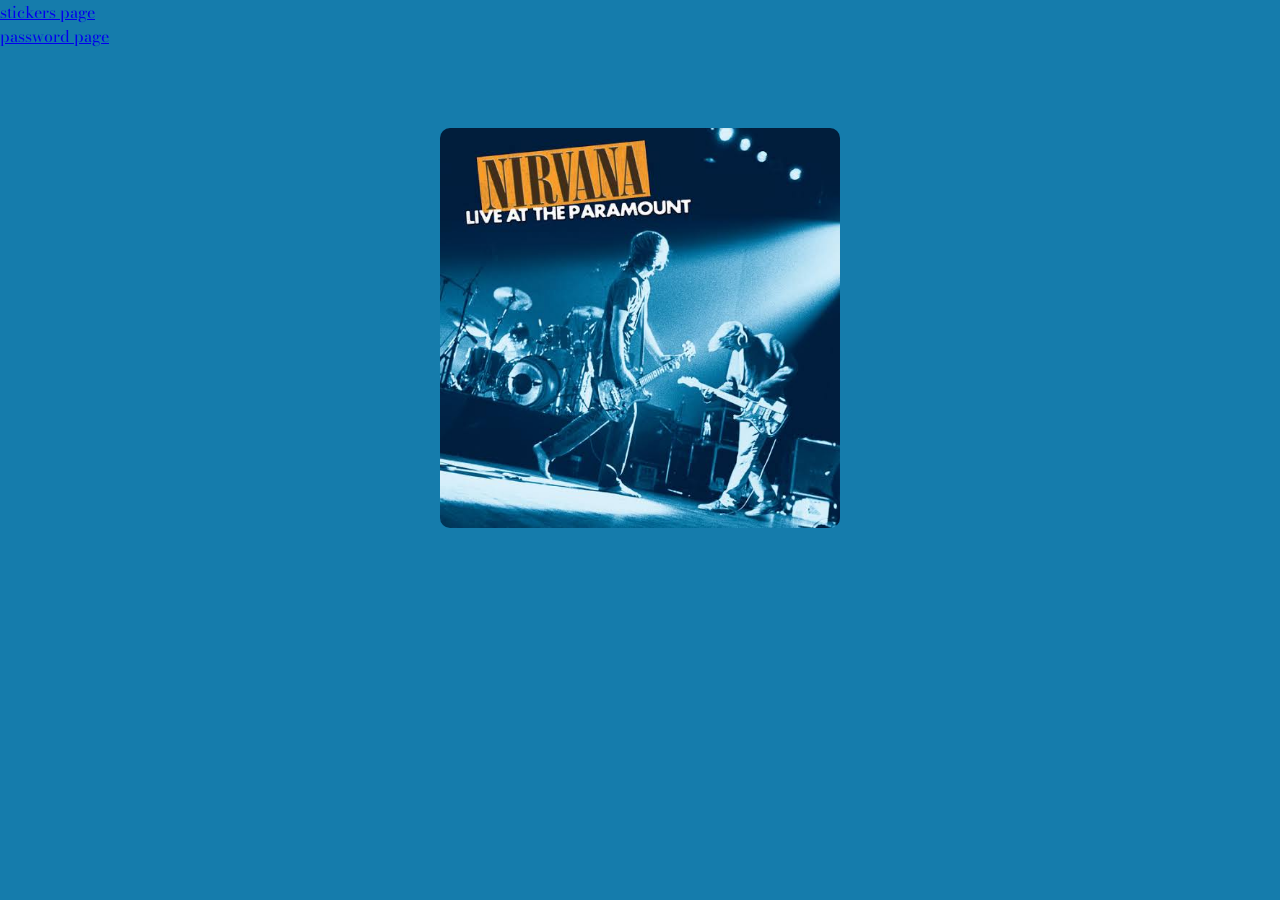
<file: index.html>
<!DOCTYPE html>
<html lang="es">
<head>
    <meta charset="UTF-8">
    <meta name="viewport" content="width=device-width, initial-scale=1.0">
    <title>Document</title>
    <link rel="stylesheet" href="./assets/css/style.css">
</head>
<body class="b1">
    <p><a href="./stickers.html">stickers page</a></p>
    <p><a href="./password.html">password page</a></p>
    <div class="div-1">


    <img src="./assets/img/nirvana.jpg" id="nirvanaimg" alt="Nirvana en concierto">
    </div>
    <script src="./assets/js/script.js"></script>
</body>
</html>
</file>
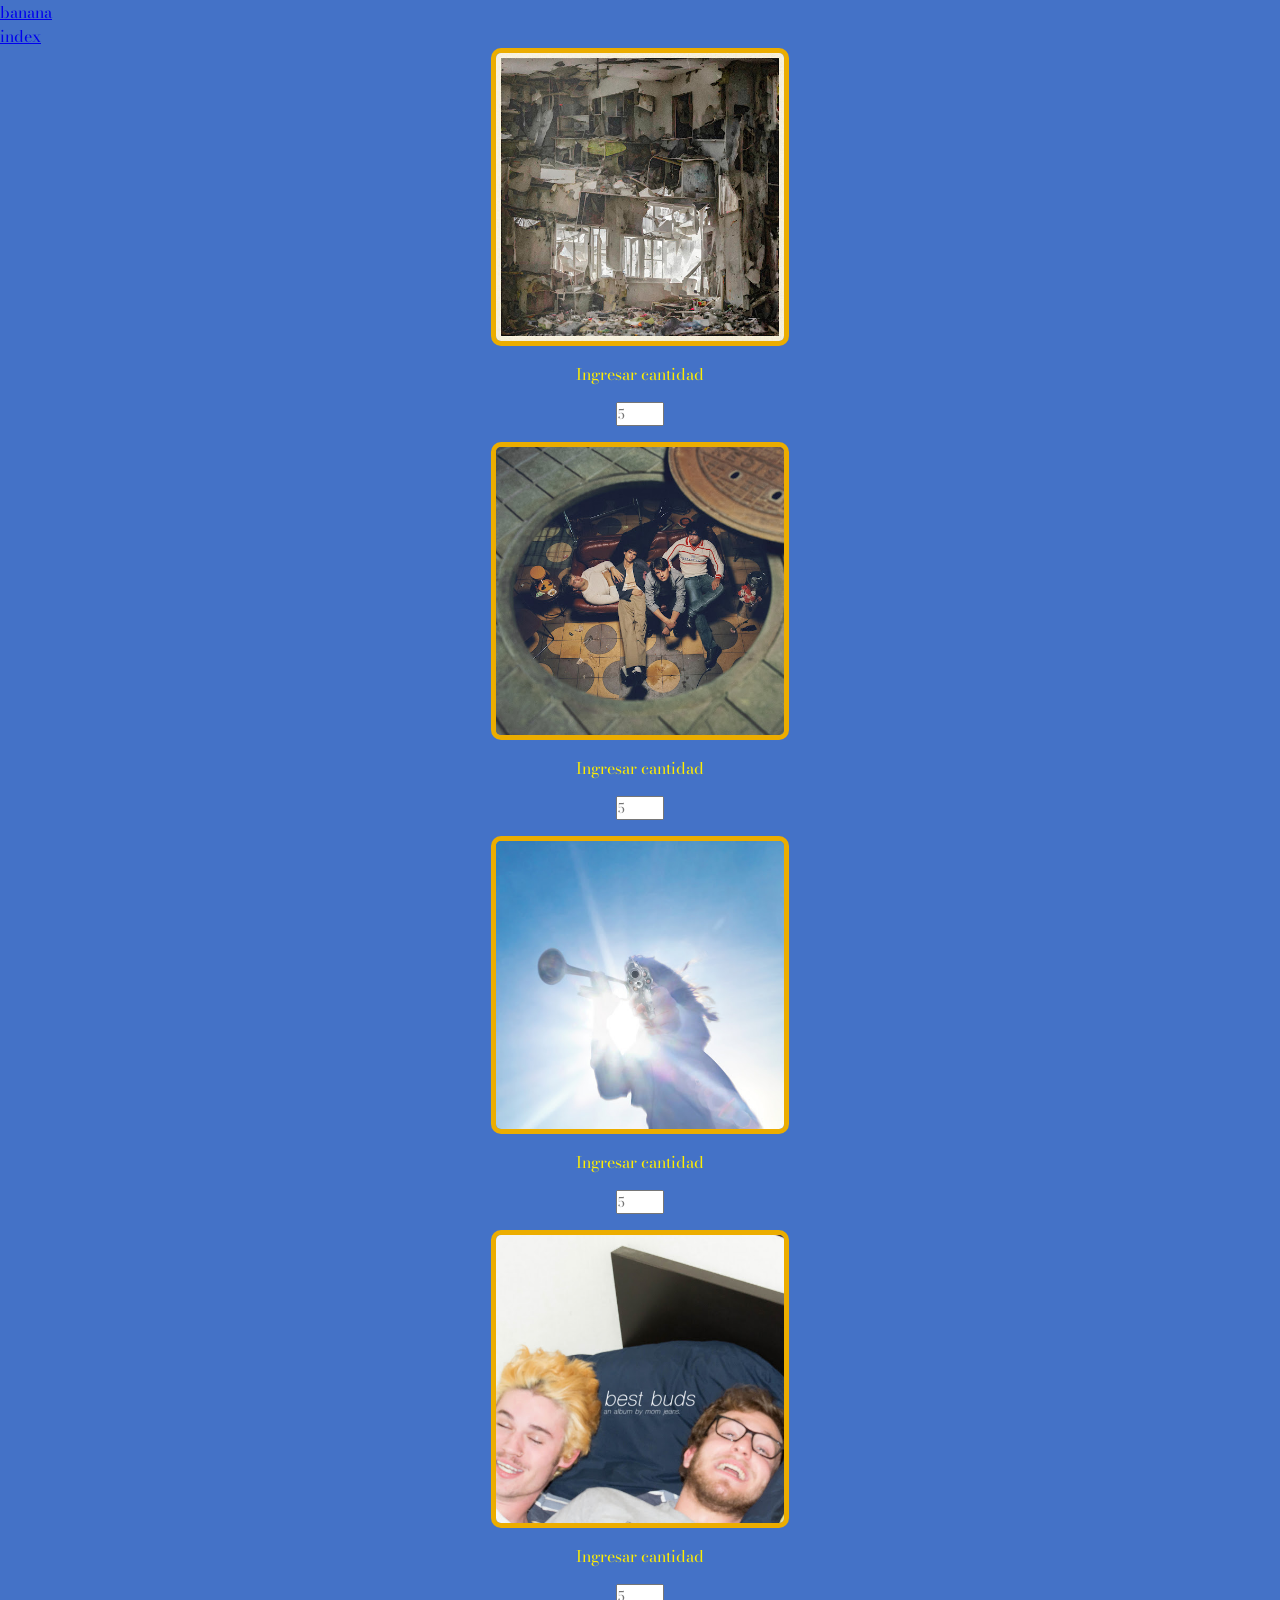
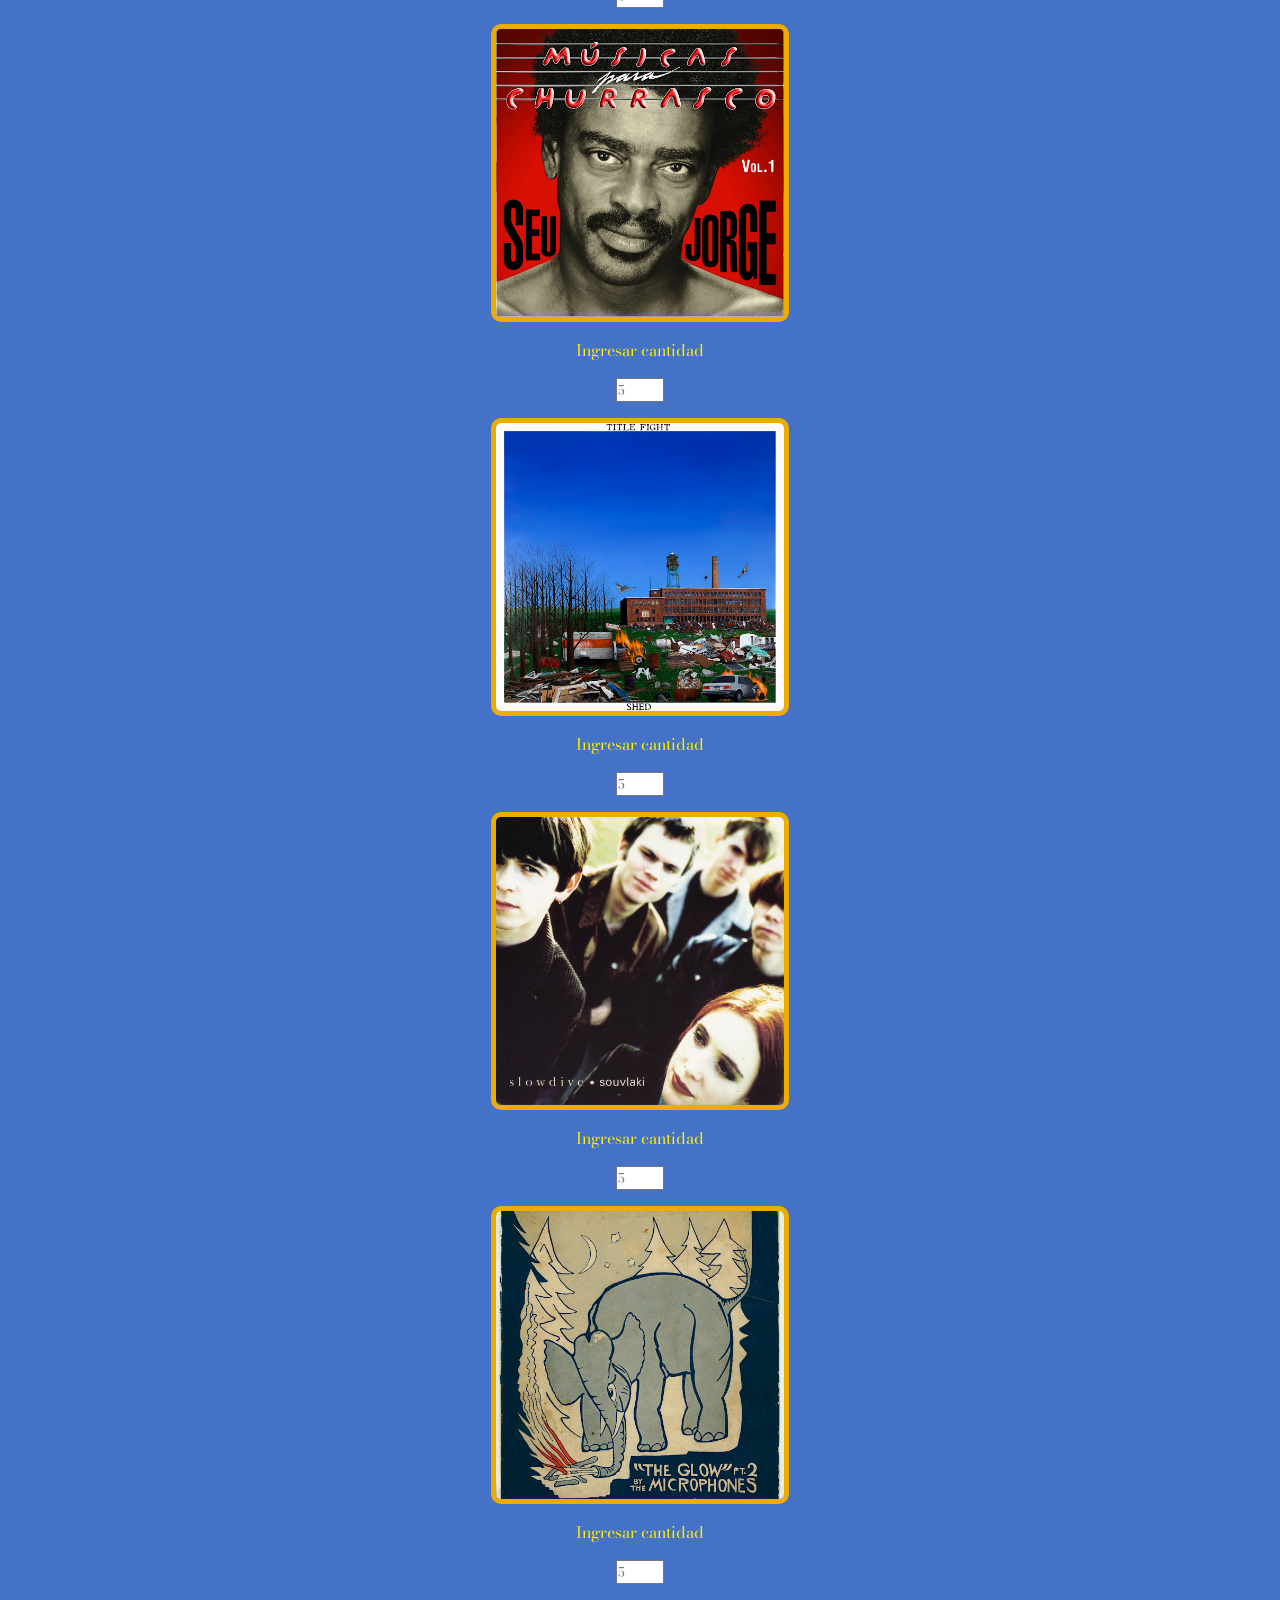
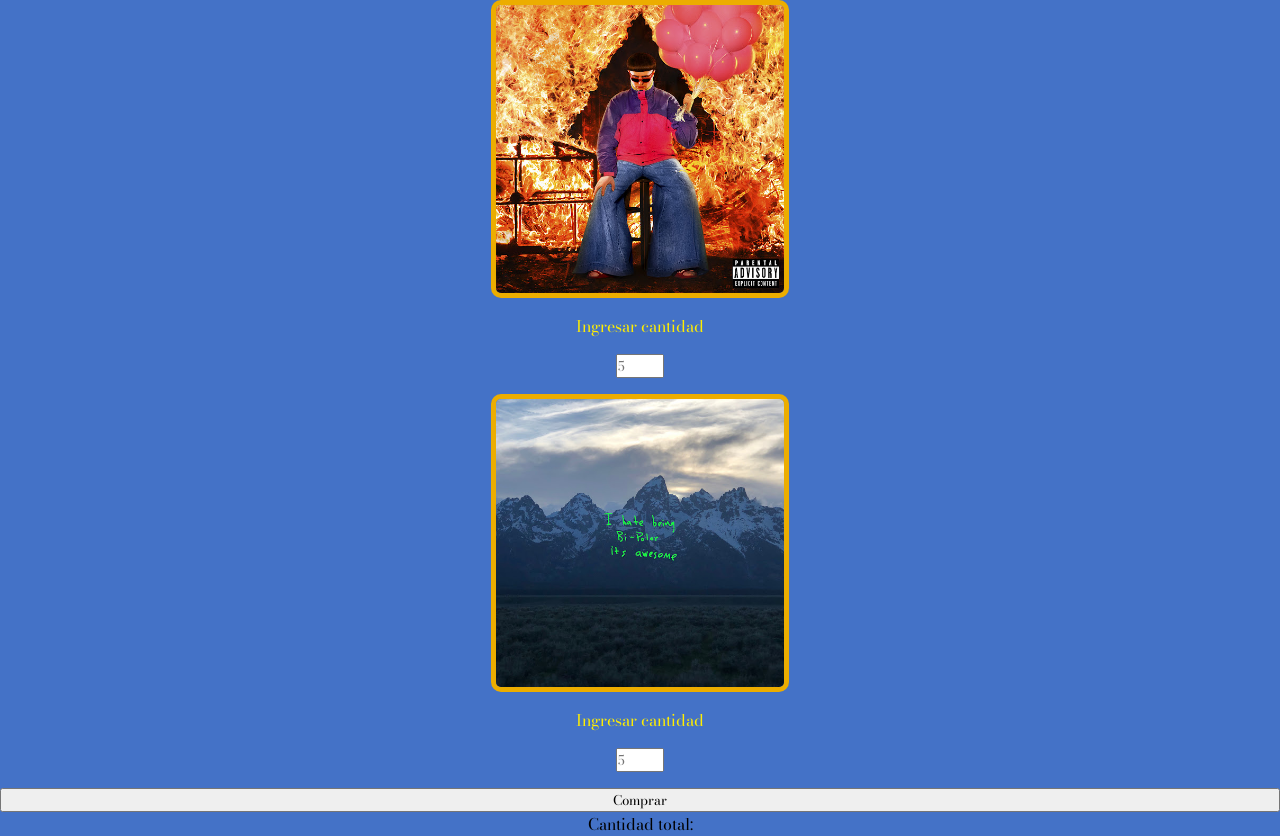
<file: mimi.html>
<!doctype html>
<html lang="en">
  <head>
    <meta charset="UTF-8" />
    <meta name="viewport" content="width=device-width, initial-scale=1.0" />
    <title>Document</title>
    <link rel="stylesheet" href="./assets/css/style.css" />
  </head>
  <body class="b2">
    <p><a href="./banana.html">banana</a></p>
    <p><a href="./index.html">index</a></p>
    <main>
      <div class="page2-grid">
        <article class="card-box">
          <img src="./assets/img/asiamenor.jpg" alt="asia menor" />
          <label for="sticker1">Ingresar cantidad</label>
          <input type="number" id="sticker1" placeholder="5" min="0" max="10" />
        </article>
        <article class="card-box">
          <img src="./assets/img/etpa.jpg" alt="etpa" />
          <label for="sticker2">Ingresar cantidad</label>
          <input type="number" id="sticker2" placeholder="5" min="0" max="10" />
        </article>
        <article class="card-box">
          <img src="./assets/img/geese.jpg" alt="geese" />
          <label for="sticker3">Ingresar cantidad</label>
          <input type="number" id="sticker3" placeholder="5" min="0" max="10" />
        </article>
        <article class="card-box">
          <img src="./assets/img/momjeans.jpg" alt="mom jeans" />
          <label for="sticker4">Ingresar cantidad</label>
          <input type="number" id="sticker4" placeholder="5" min="0" max="10"/>
        </article>
        <article class="card-box">
          <img src="./assets/img/seujorge.jpg" alt="seu jorge" />
          <label for="sticker5">Ingresar cantidad</label>
          <input type="number" id="sticker5" placeholder="5" min="0" max="10"/>
        </article>
        <article class="card-box">
          <img src="./assets/img/shed.jpg" alt="shed" />
          <label for="sticker6">Ingresar cantidad</label>
          <input type="number" id="sticker6" placeholder="5" min="0" max="10"/>
        </article>
        <article class="card-box">
          <img src="./assets/img/souvlaki.jpg" alt="souvlaki" />
          <label for="sticker7">Ingresar cantidad</label>
          <input type="number" id="sticker7" placeholder="5" min="0" max="10"/>
        </article>
        <article class="card-box">
          <img src="./assets/img/theglow.jpg" alt="the glow" />
          <label for="sticker8">Ingresar cantidad</label>
          <input type="number" id="sticker8" placeholder="5" min="0" max="10"/>
        </article>
        <article class="card-box">
          <img src="./assets/img/uisb.jpg" alt="uisb" />
          <label for="sticker9">Ingresar cantidad</label>
          <input type="number" id="sticker9" placeholder="5" min="0" max="10"/>
        </article>
        <article class="card-box">
          <img src="./assets/img/ye.jpg" alt="ye" />
          <label for="sticker10">Ingresar cantidad</label>
          <input type="number" id="sticker10" placeholder="5" min="0" max="10"/>
        </article>
        <button id="btn-total-stickers">Comprar</button>
      </div>
      <p class="result"> Cantidad total: <span id="spanpag2"></span></p>
    </main>
    <script src="./assets/js/stickers.js"></script>
  </body>
</html>
</file>
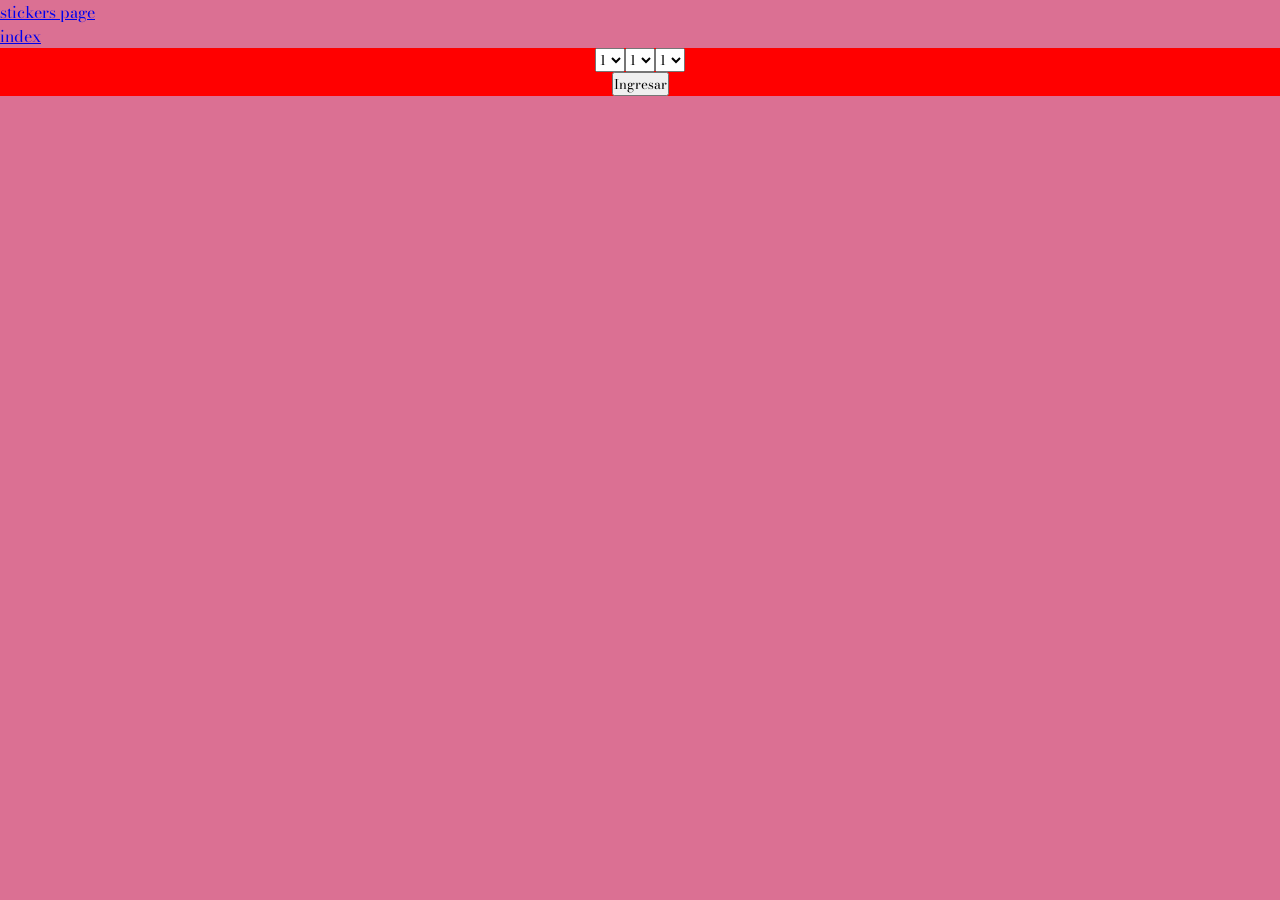
<file: password.html>
<!doctype html>
<html lang="en">
  <head>
    <meta charset="UTF-8" />
    <meta name="viewport" content="width=device-width, initial-scale=1.0" />
    <title>Banana</title>
    <link rel="stylesheet" href="./assets/css/style.css" />
  </head>
  <body class="b3">
    <p><a href="./stickers.html">stickers page</a></p>
    <p><a href="./index.html">index</a></p>

    <main>
      <div class="page2-main">
        <div class="password-selects">
          <select name="select1" id="select1">
            <option value="1">1</option>
            <option value="2">2</option>
            <option value="3">3</option>
            <option value="4">4</option>
            <option value="5">5</option>
            <option value="6">6</option>
            <option value="7">7</option>
            <option value="8">8</option>
            <option value="9">9</option>
          </select>
          <select name="select2" id="select2">
            <option value="1">1</option>
            <option value="2">2</option>
            <option value="3">3</option>
            <option value="4">4</option>
            <option value="5">5</option>
            <option value="6">6</option>
            <option value="7">7</option>
            <option value="8">8</option>
            <option value="9">9</option>
          </select>
          <select name="select3" id="select3">
            <option value="1">1</option>
            <option value="2">2</option>
            <option value="3">3</option>
            <option value="4">4</option>
            <option value="5">5</option>
            <option value="6">6</option>
            <option value="7">7</option>
            <option value="8">8</option>
            <option value="9">9</option>
          </select>
        </div>
        <p id="password-result"></p>
        <button id="btn-password">Ingresar</button>
      </div>
    </main>
    <script src="./assets/js/password.js"></script>
  </body>
</html>
</file>
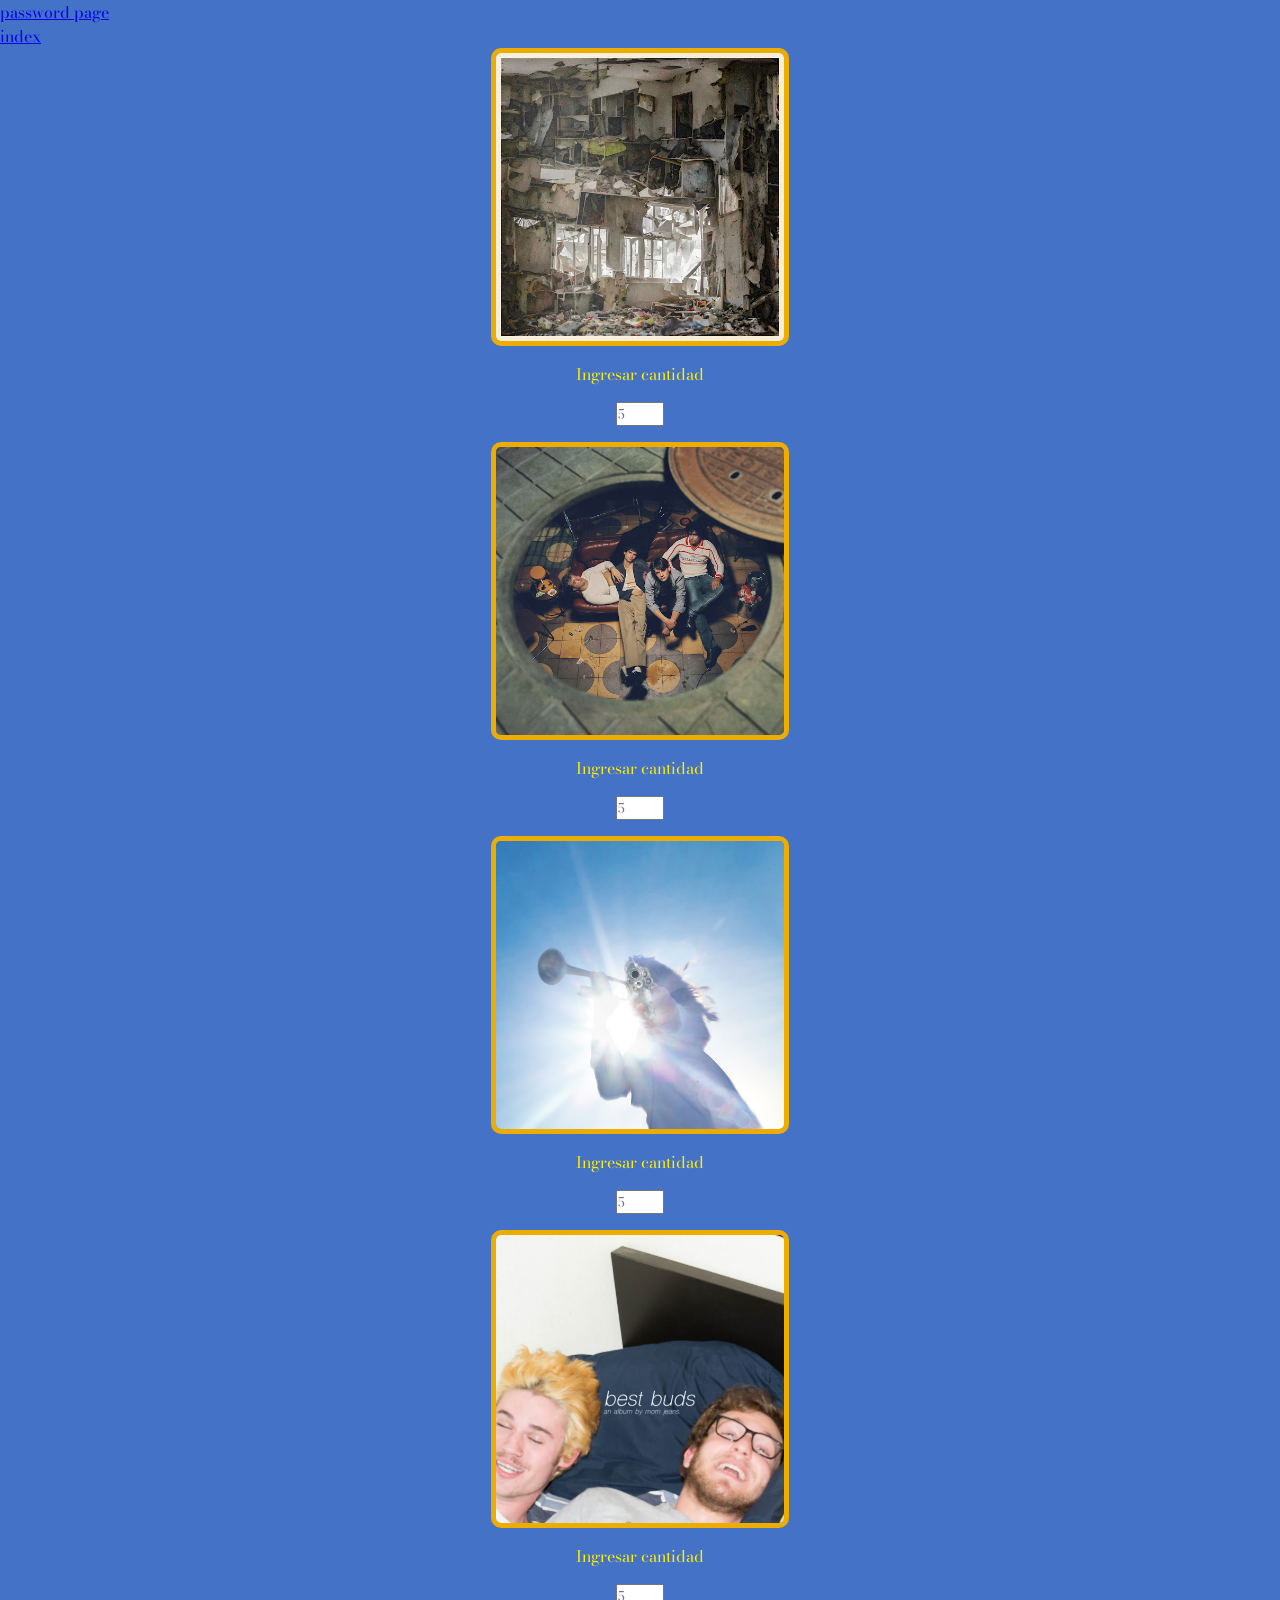
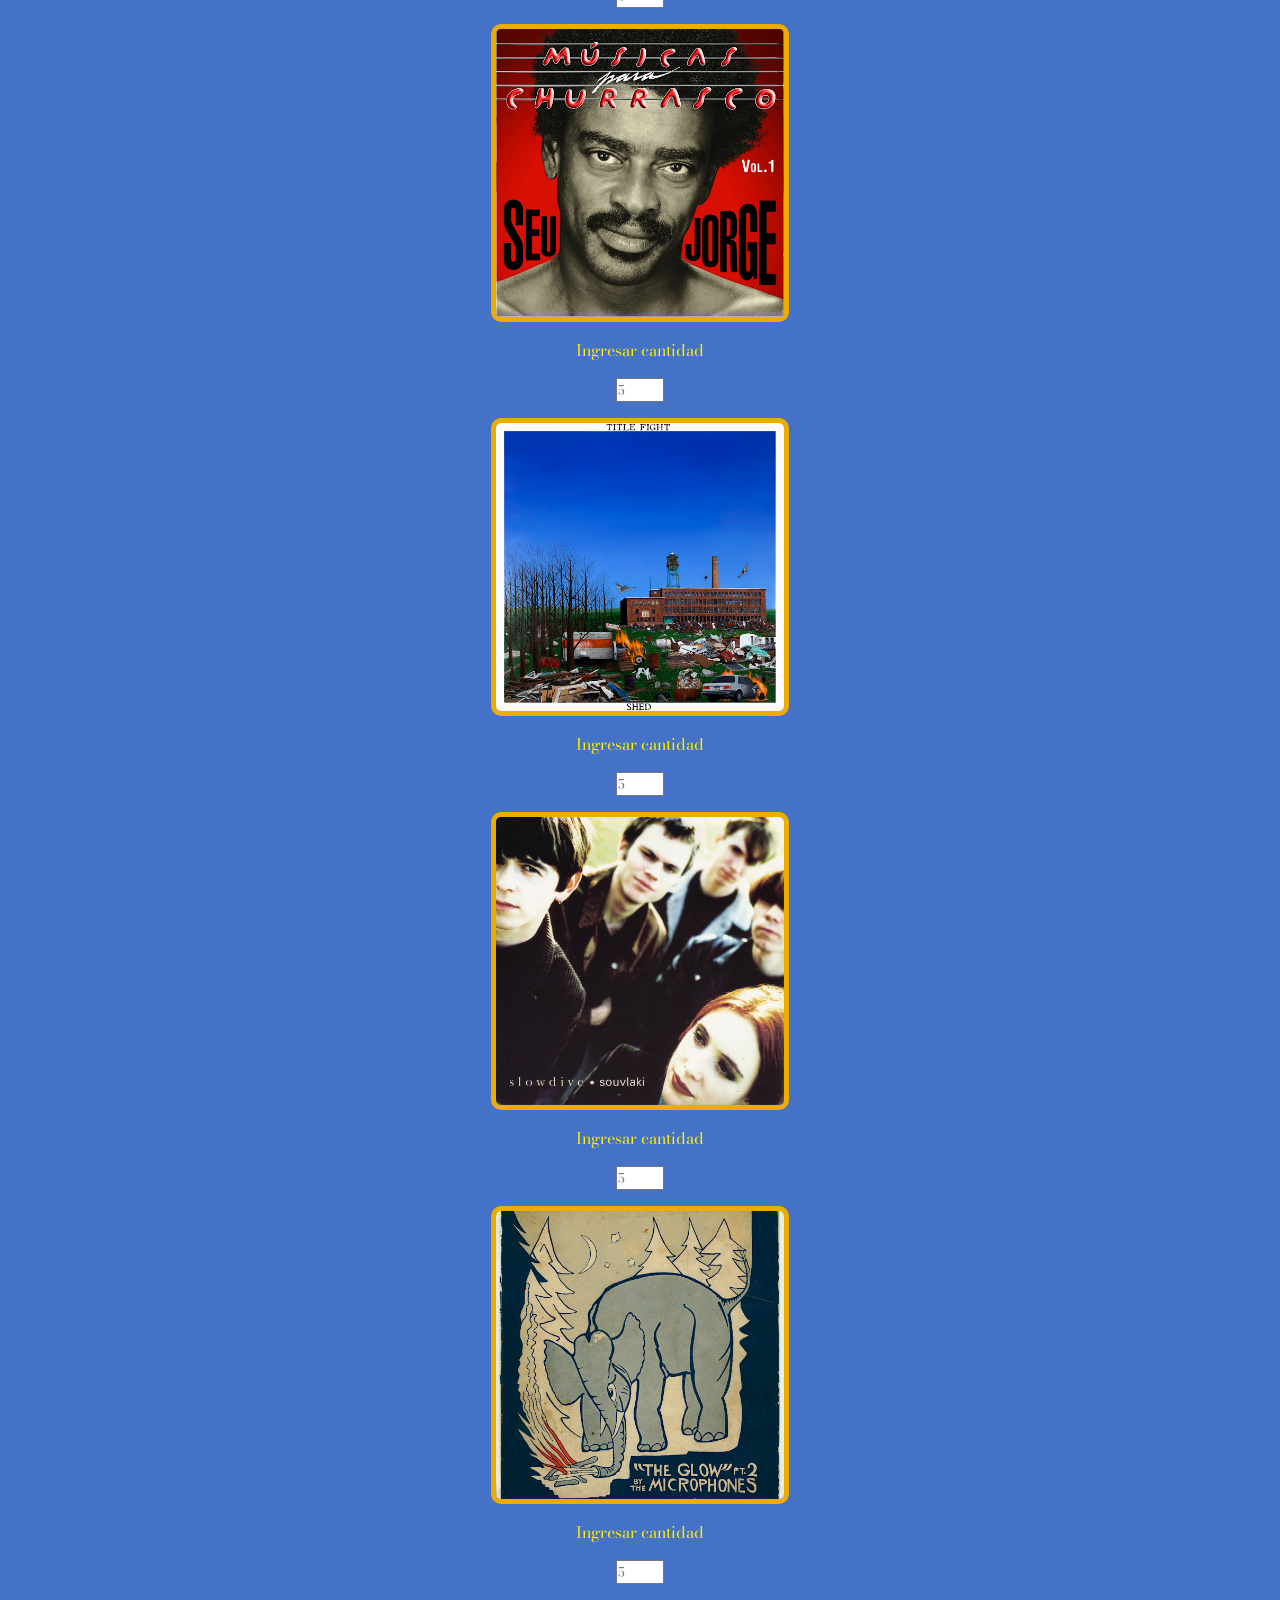
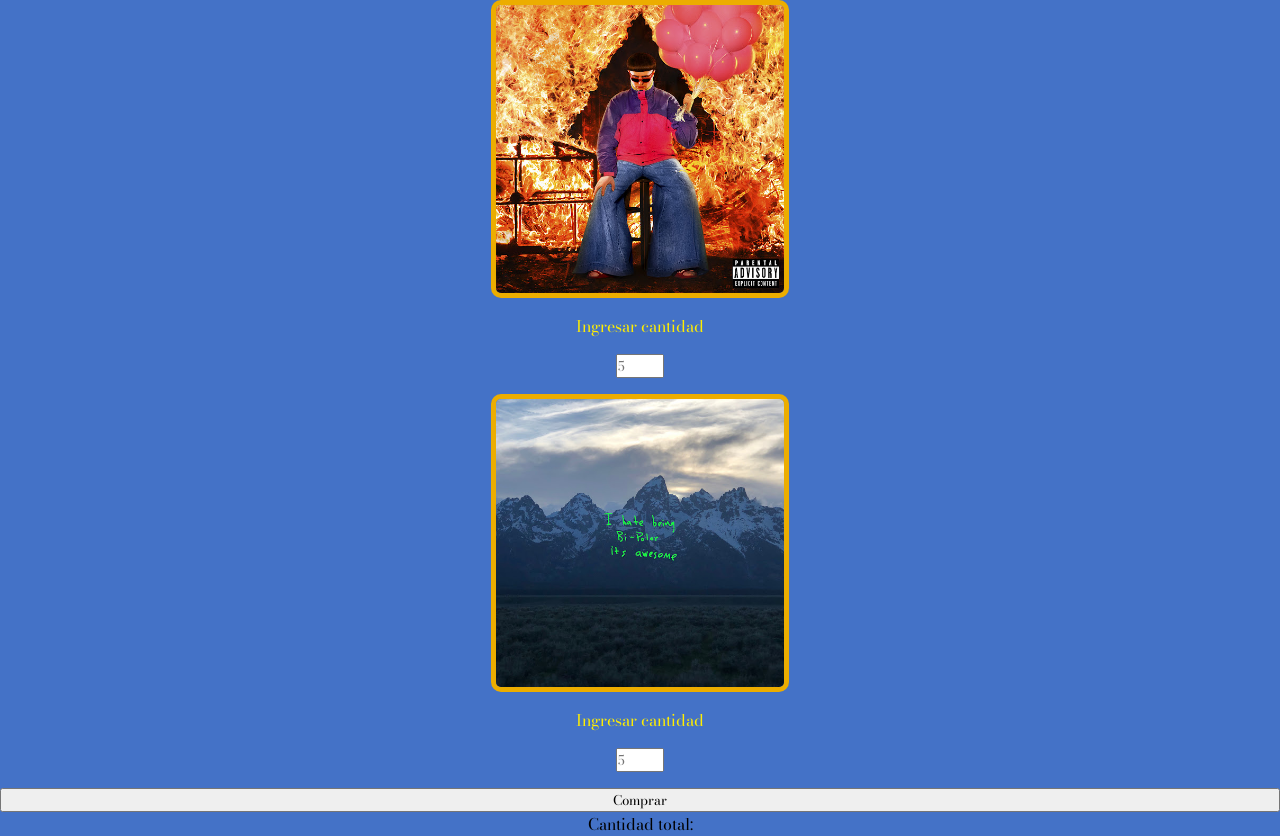
<file: stickers.html>
<!doctype html>
<html lang="en">
  <head>
    <meta charset="UTF-8" />
    <meta name="viewport" content="width=device-width, initial-scale=1.0" />
    <title>Document</title>
    <link rel="stylesheet" href="./assets/css/style.css" />
  </head>
  <body class="b2">
    <p><a href="./password.html">password page</a></p>
    <p><a href="./index.html">index</a></p>
    
    <main>
      <div class="page2-grid">
        <article class="card-box">
          <img src="./assets/img/asiamenor.jpg" alt="asia menor" />
          <label for="sticker1">Ingresar cantidad</label>
          <input type="number" id="sticker1" placeholder="5" min="0" max="10" />
        </article>
        <article class="card-box">
          <img src="./assets/img/etpa.jpg" alt="etpa" />
          <label for="sticker2">Ingresar cantidad</label>
          <input type="number" id="sticker2" placeholder="5" min="0" max="10" />
        </article>
        <article class="card-box">
          <img src="./assets/img/geese.jpg" alt="geese" />
          <label for="sticker3">Ingresar cantidad</label>
          <input type="number" id="sticker3" placeholder="5" min="0" max="10" />
        </article>
        <article class="card-box">
          <img src="./assets/img/momjeans.jpg" alt="mom jeans" />
          <label for="sticker4">Ingresar cantidad</label>
          <input type="number" id="sticker4" placeholder="5" min="0" max="10"/>
        </article>
        <article class="card-box">
          <img src="./assets/img/seujorge.jpg" alt="seu jorge" />
          <label for="sticker5">Ingresar cantidad</label>
          <input type="number" id="sticker5" placeholder="5" min="0" max="10"/>
        </article>
        <article class="card-box">
          <img src="./assets/img/shed.jpg" alt="shed" />
          <label for="sticker6">Ingresar cantidad</label>
          <input type="number" id="sticker6" placeholder="5" min="0" max="10"/>
        </article>
        <article class="card-box">
          <img src="./assets/img/souvlaki.jpg" alt="souvlaki" />
          <label for="sticker7">Ingresar cantidad</label>
          <input type="number" id="sticker7" placeholder="5" min="0" max="10"/>
        </article>
        <article class="card-box">
          <img src="./assets/img/theglow.jpg" alt="the glow" />
          <label for="sticker8">Ingresar cantidad</label>
          <input type="number" id="sticker8" placeholder="5" min="0" max="10"/>
        </article>
        <article class="card-box">
          <img src="./assets/img/uisb.jpg" alt="uisb" />
          <label for="sticker9">Ingresar cantidad</label>
          <input type="number" id="sticker9" placeholder="5" min="0" max="10"/>
        </article>
        <article class="card-box">
          <img src="./assets/img/ye.jpg" alt="ye" />
          <label for="sticker10">Ingresar cantidad</label>
          <input type="number" id="sticker10" placeholder="5" min="0" max="10"/>
        </article>
        <button id="btn-total-stickers">Comprar</button>
      </div>
      <p class="result"> Cantidad total: <span id="spanpag2"></span></p>
    </main>
    <script src="./assets/js/stickers.js"></script>
  </body>
</html>
</file>
<file: assets/css/style.css>
@import url("https://fonts.googleapis.com/css2?family=Bodoni+Moda:ital,opsz,wght@0,6..96,400..900;1,6..96,400..900&display=swap");

* {
  margin: 0;
  padding: 0;
  font-family: "Bodoni Moda", serif;
}

.b1 {
  background-color: rgb(21, 124, 172);
}
.b2 {
  background-color: rgb(68, 114, 199);
}

.div-1 {
  display: flex;
  justify-content: center;
  align-items: center;
}
/* Pagina 1*/
#nirvanaimg {
  width: 25rem;
  margin-top: 5rem;
  border-radius: 10px;
}
/* Pagina 2*/
.page2-grid {
  display: grid;
  grid-template-columns: repeat(1, 1fr);
  color: rgb(255, 238, 0);
}
.card-box {
  display: flex;
  flex-direction: column;
  justify-content: center;
  align-items: center;
  gap: 1rem;
  margin-bottom: 1rem;
}
.card-box img {
  width: 18rem;
  border-radius: 10px;
  border: 5px solid rgb(236, 173, 0);
}
.result {
  display: flex;
  justify-content: center;
}
/* Pagina 3*/
.b3 {
  background-color: palevioletred;
}

.password-selects{
  display: flex;
}
.page2-main{
  display: flex;
  flex-direction: column;
  justify-content: center;
  align-items: center;
  background-color: rgb(255, 0, 0);
}
</file>
